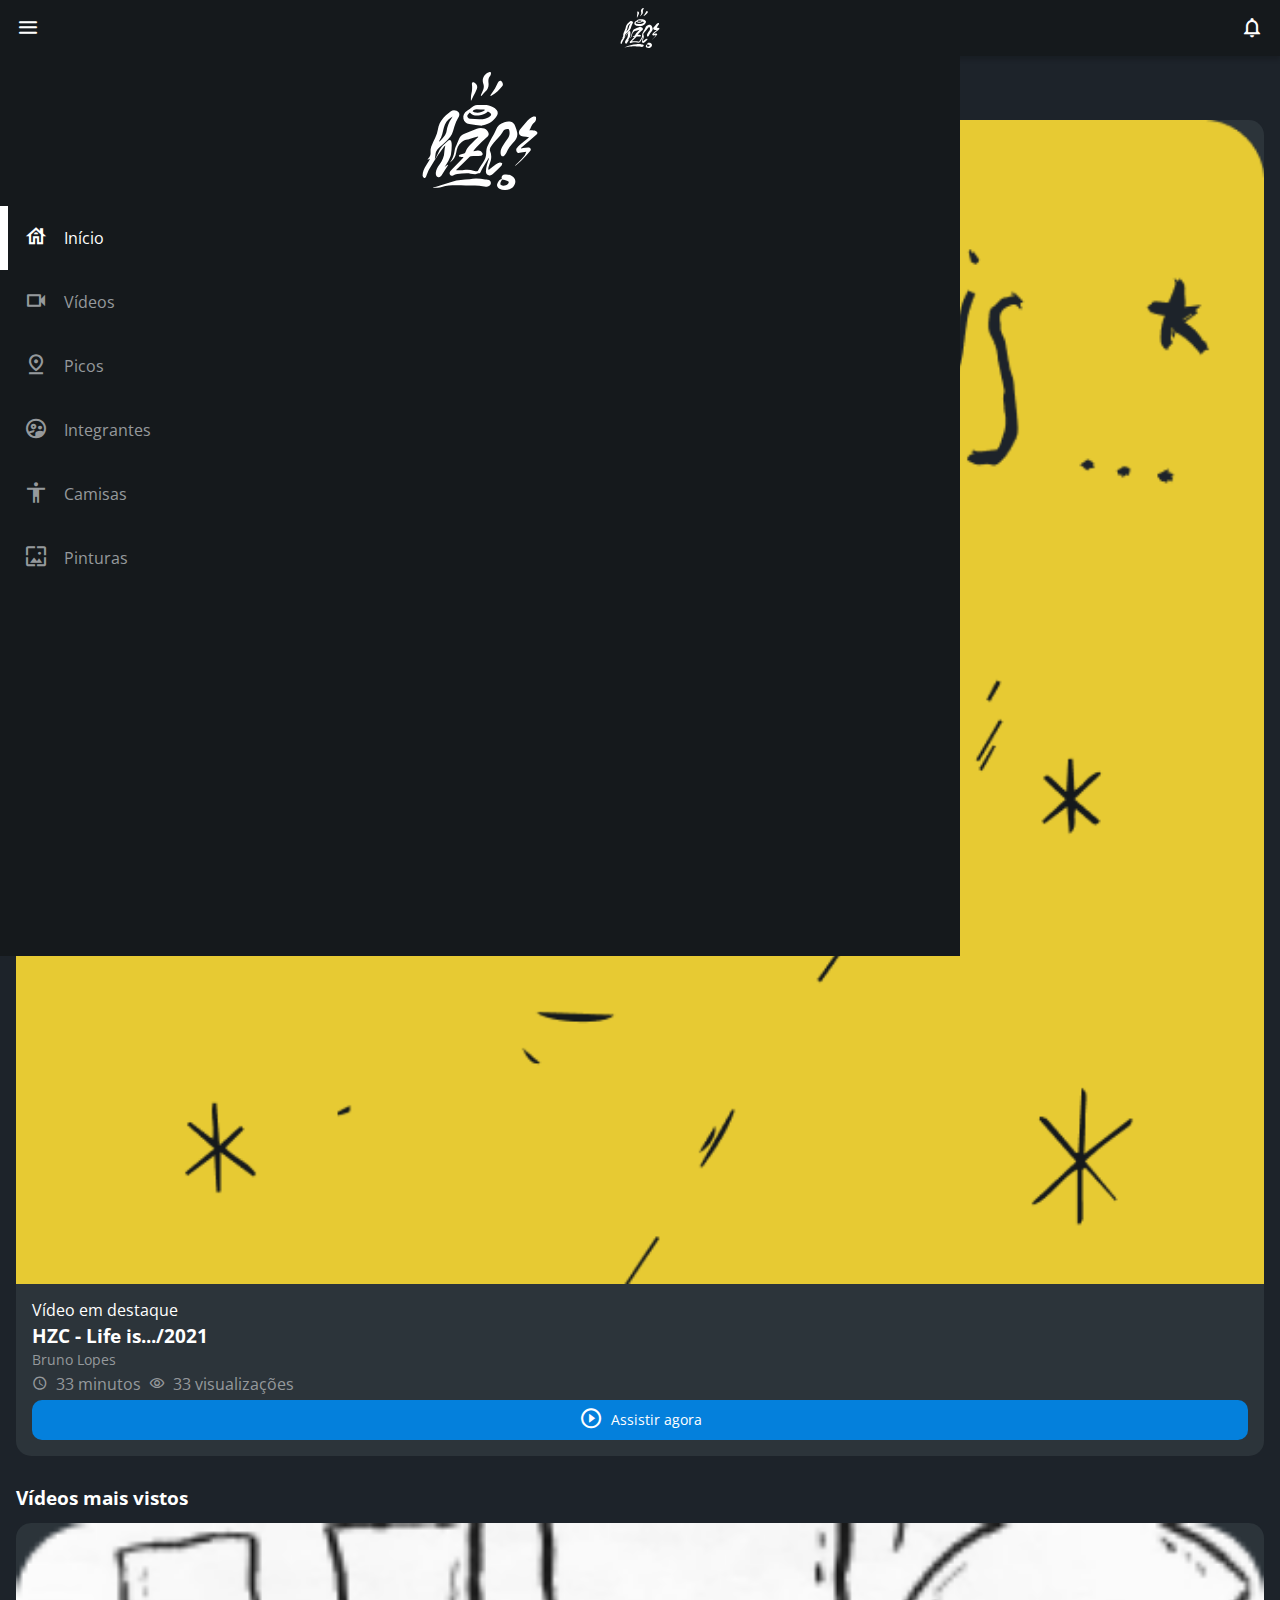
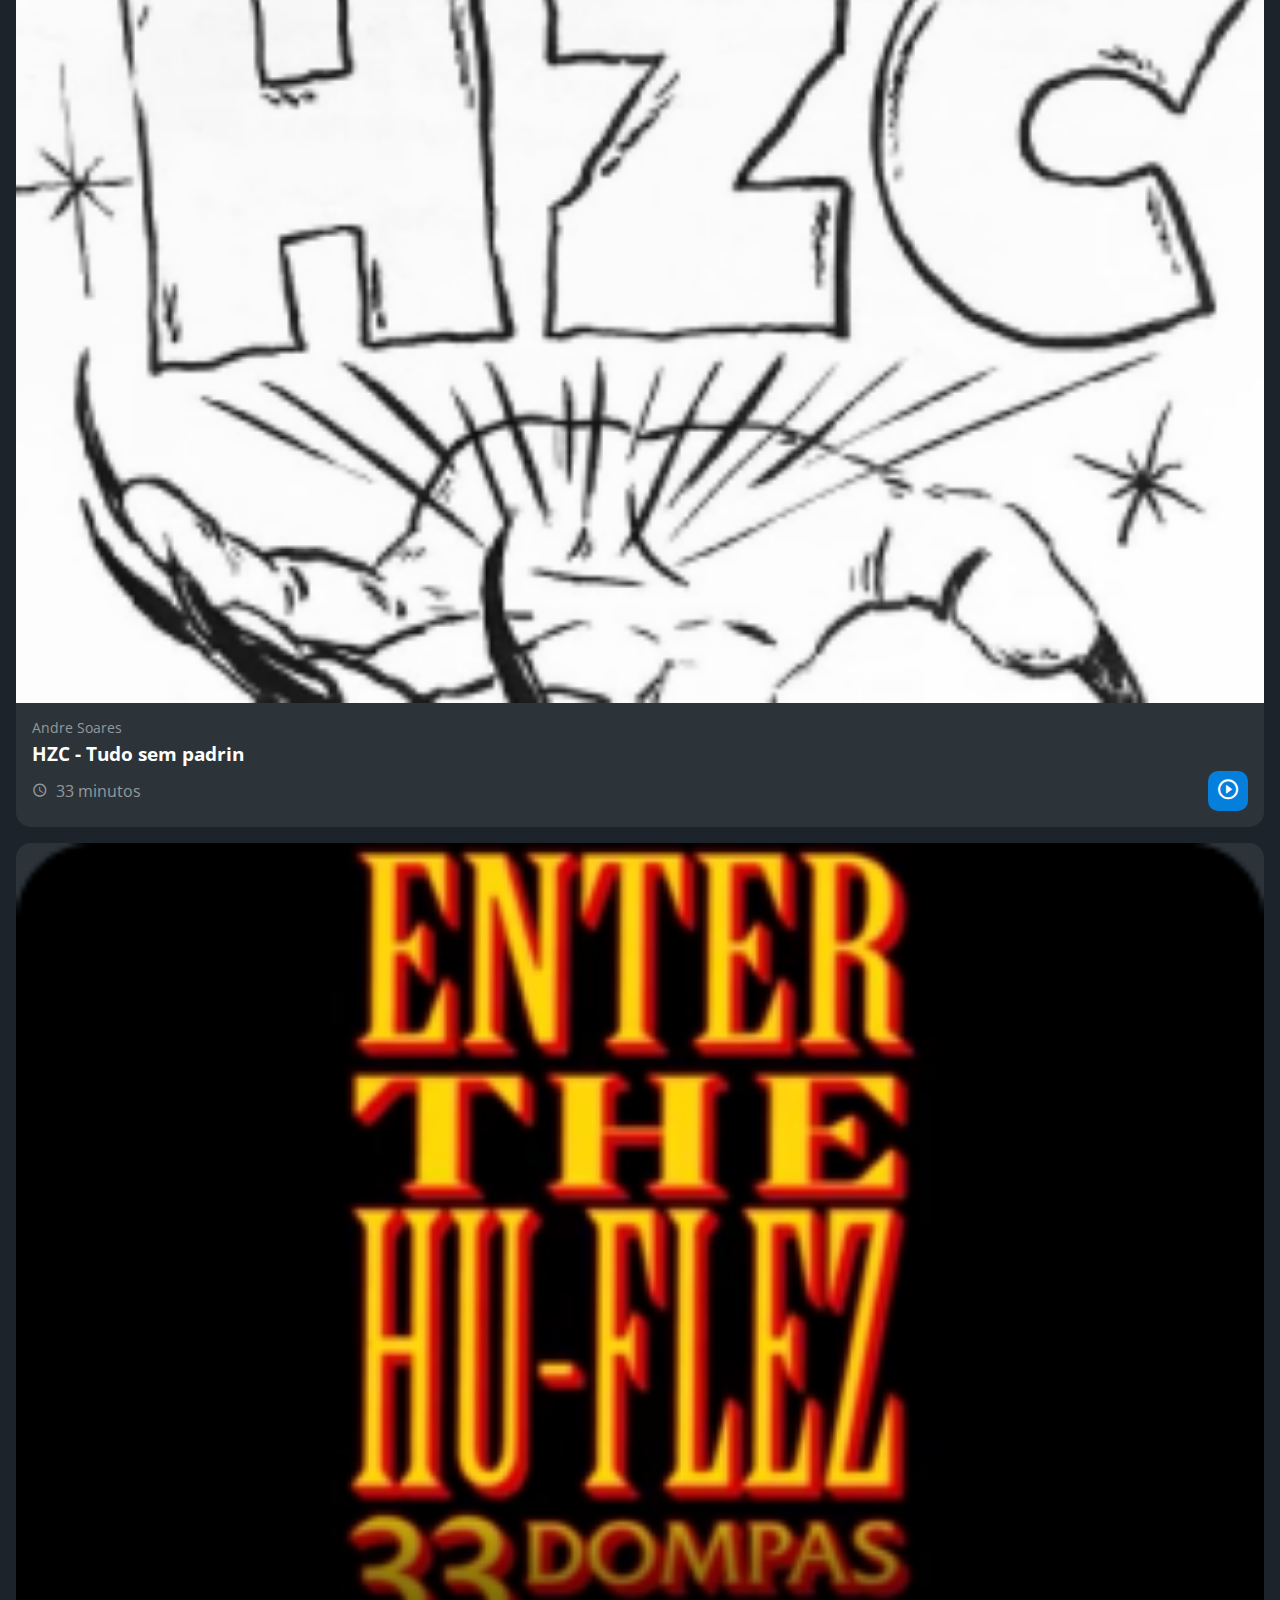
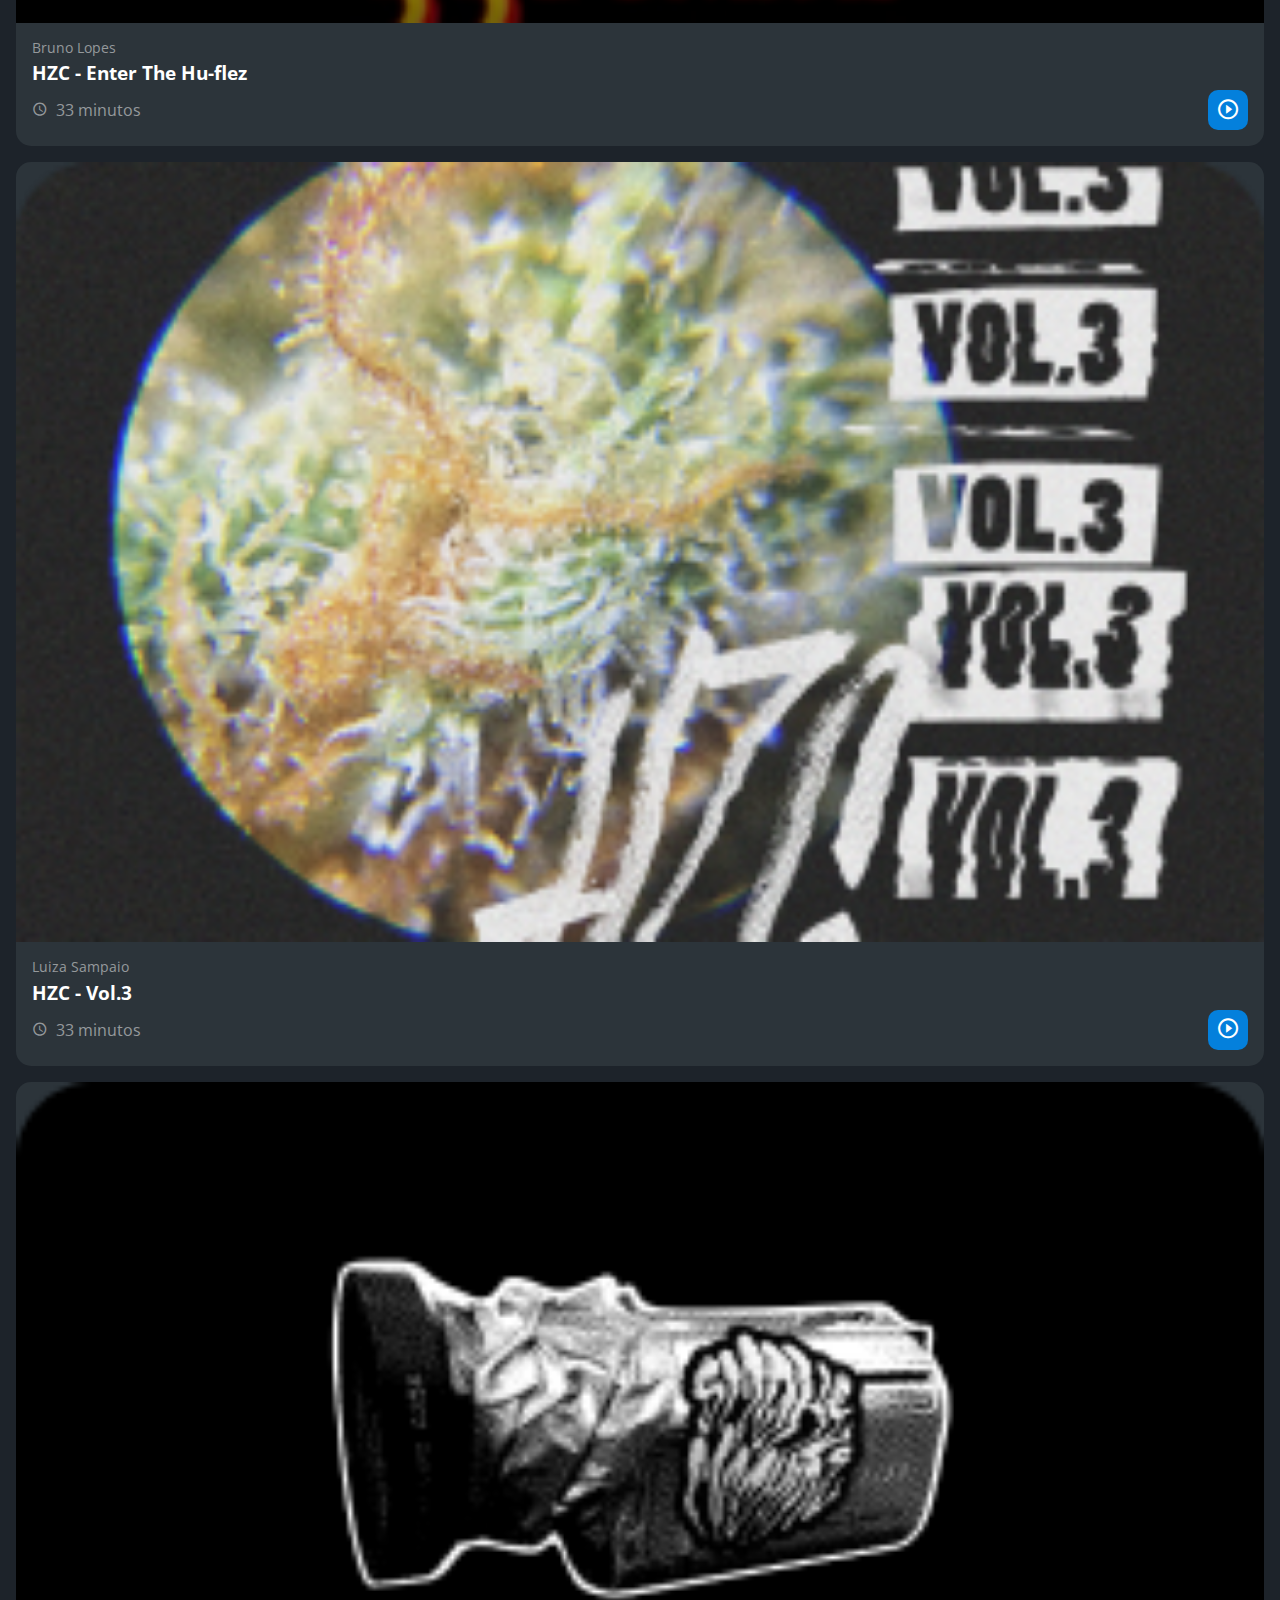
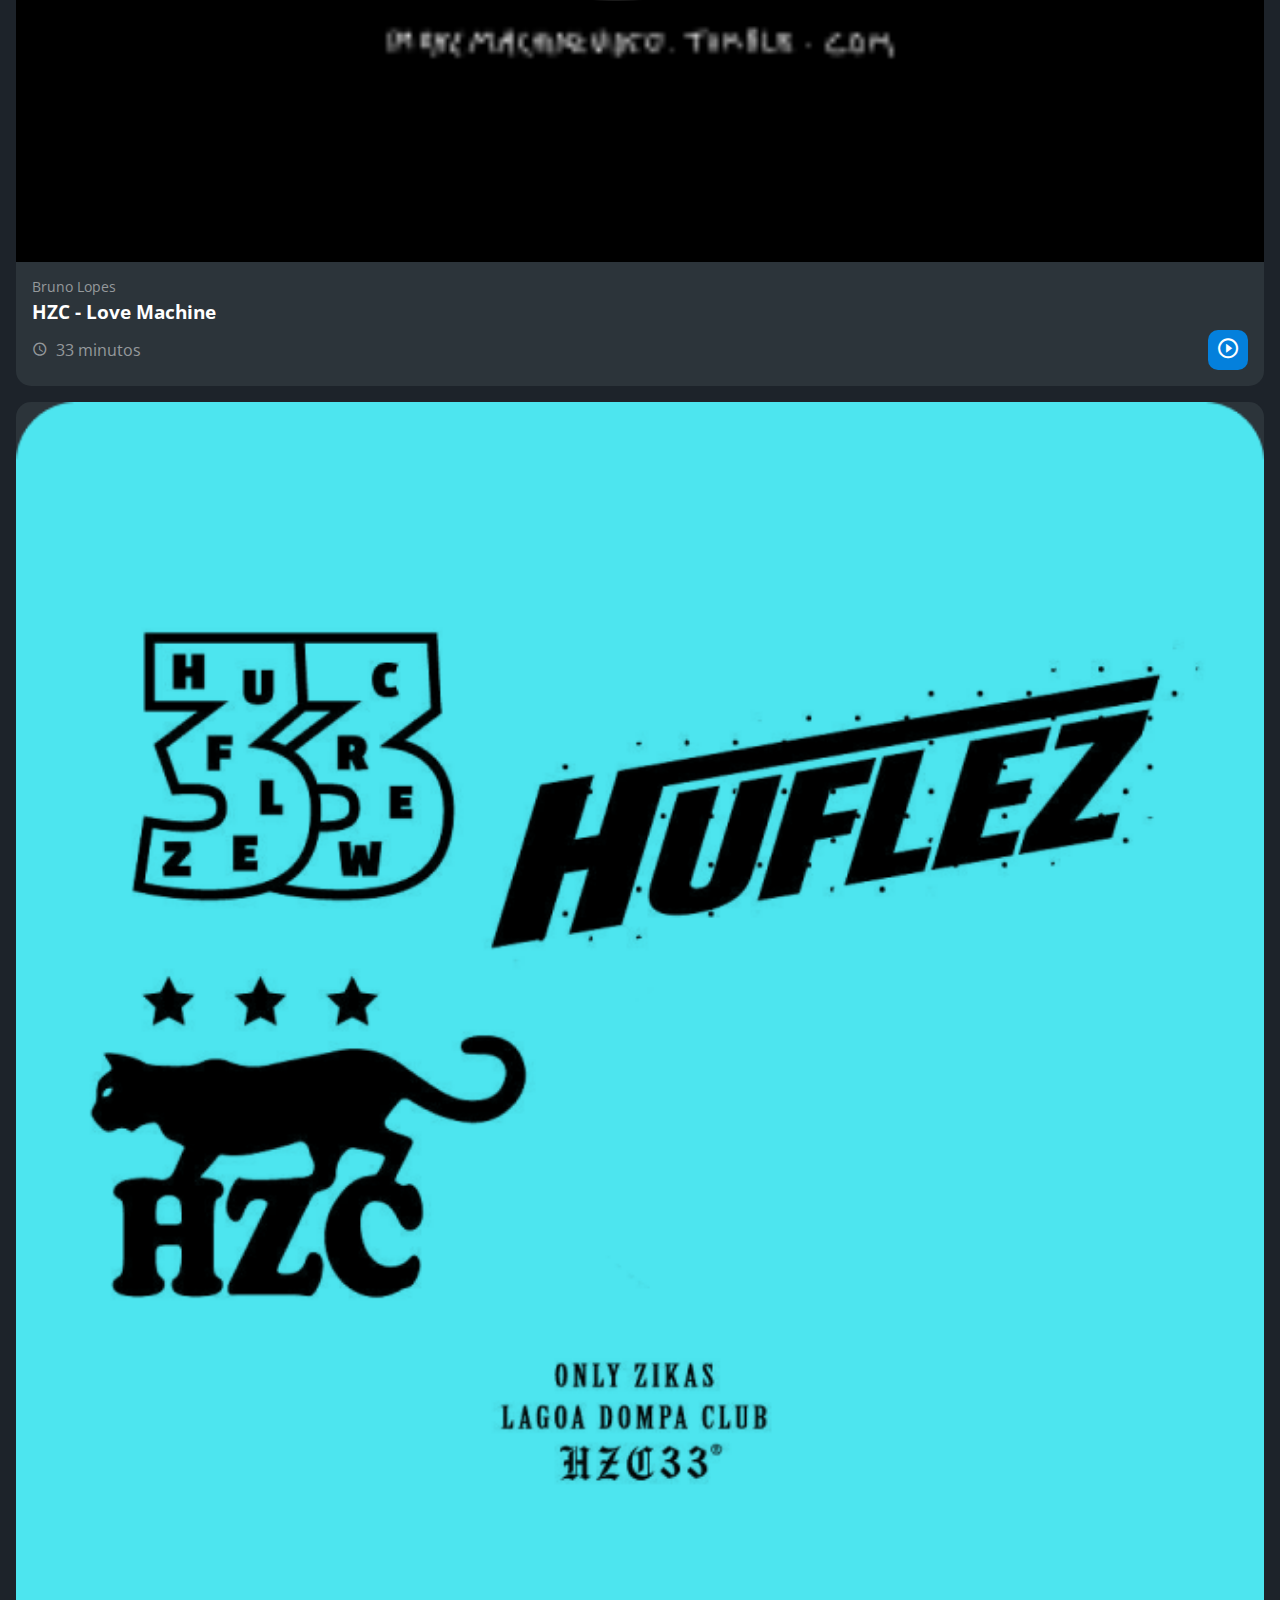
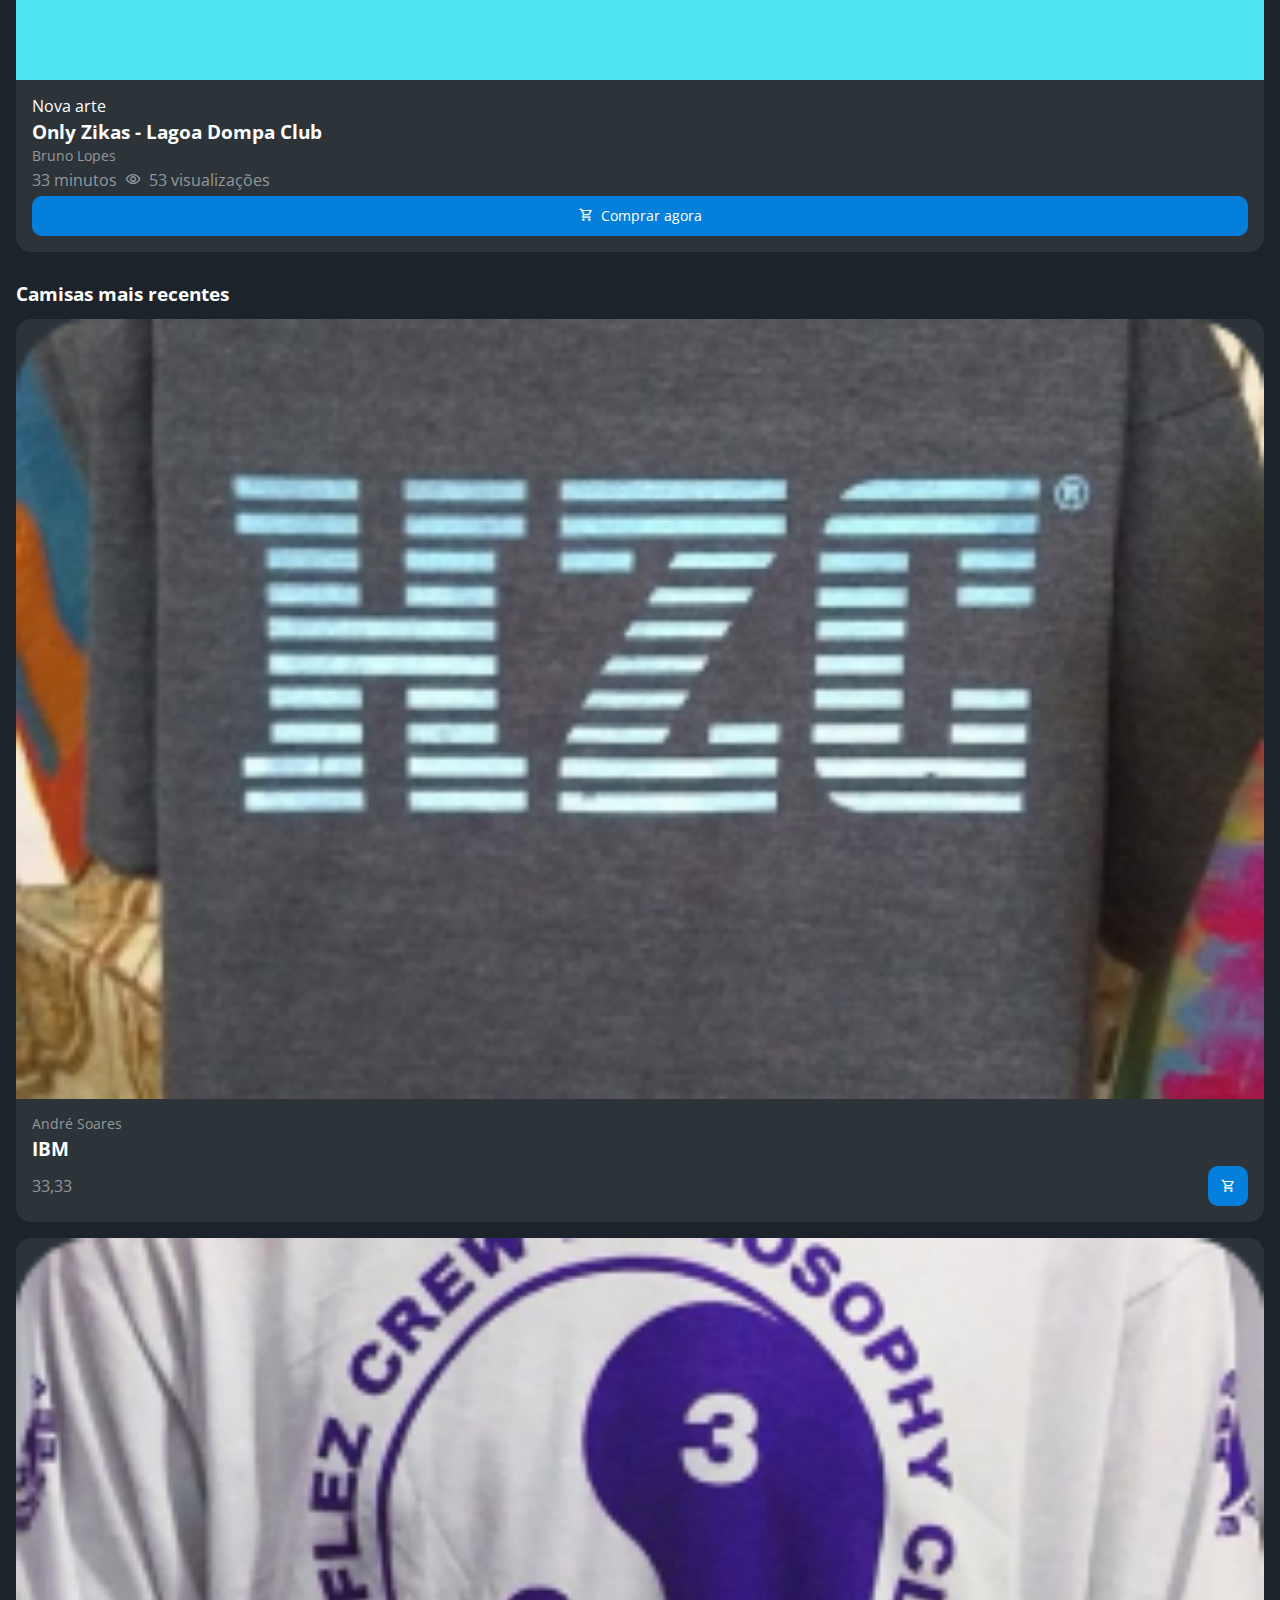
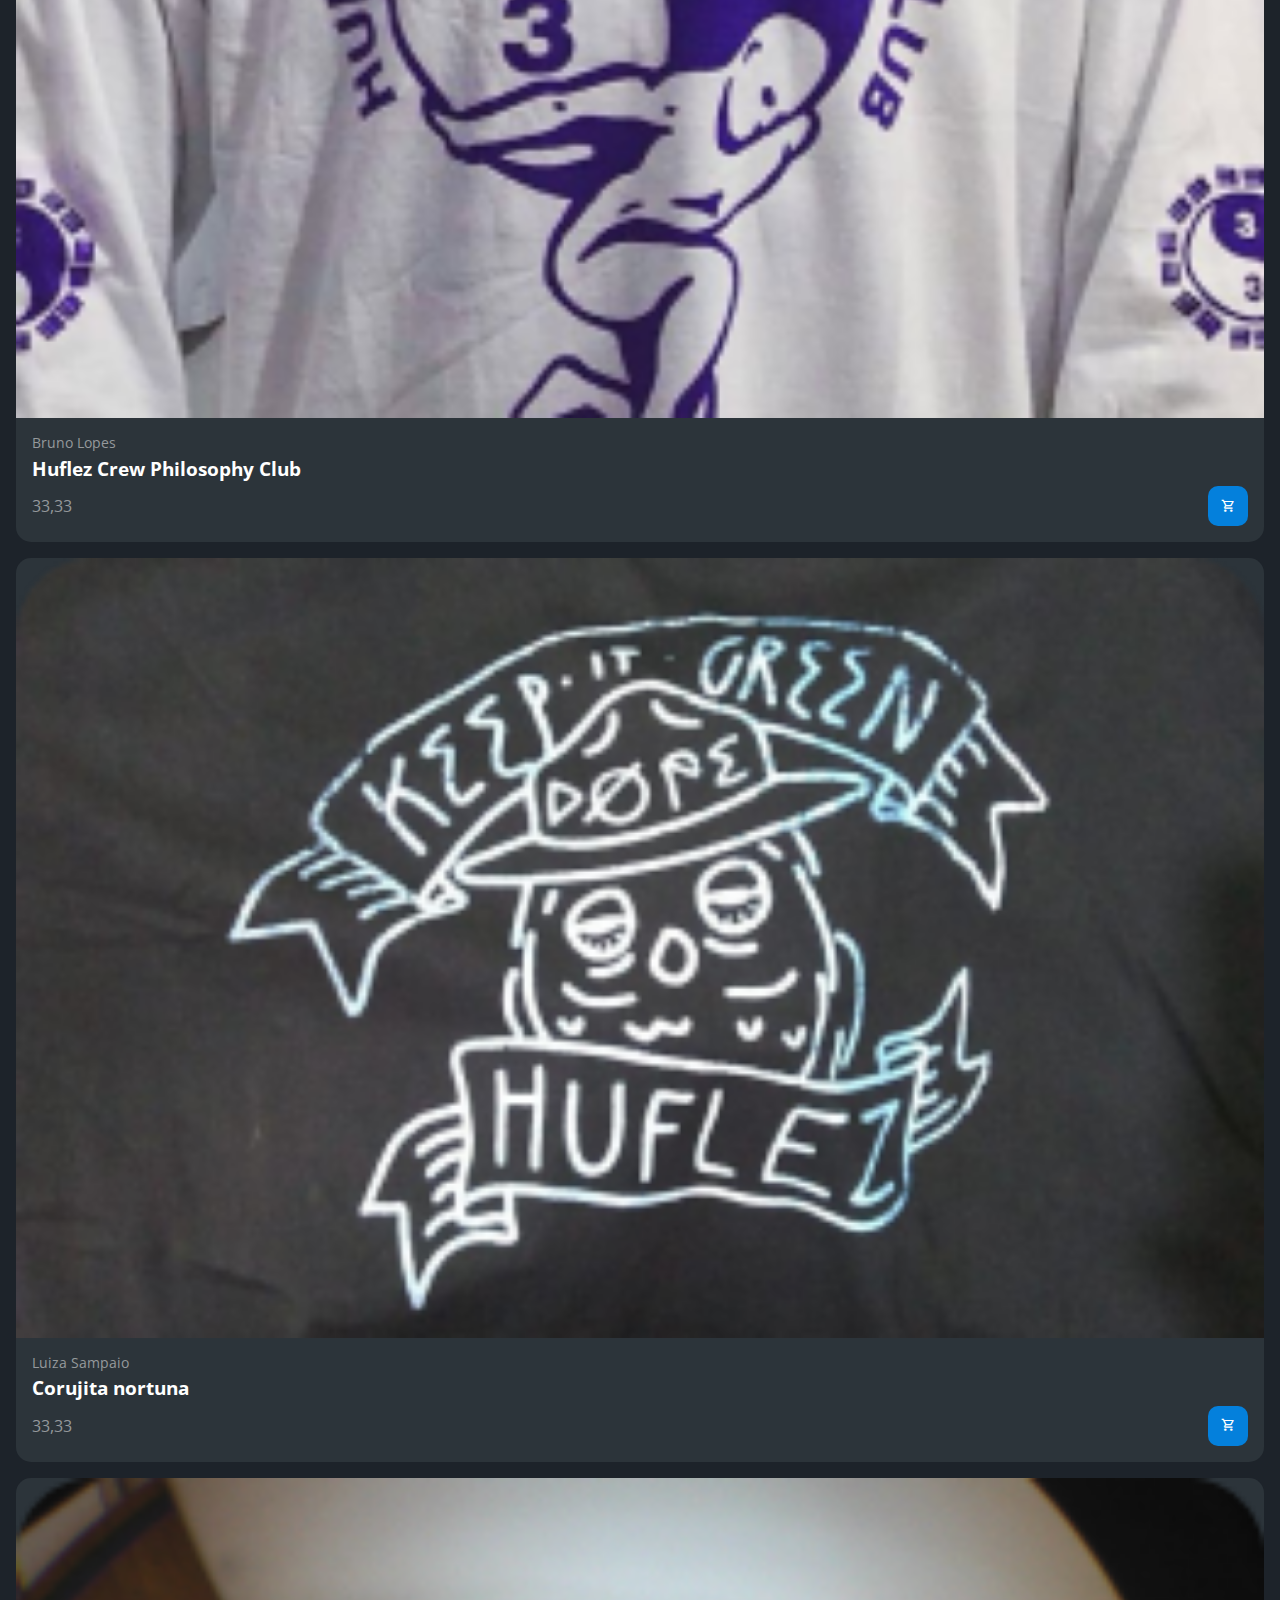
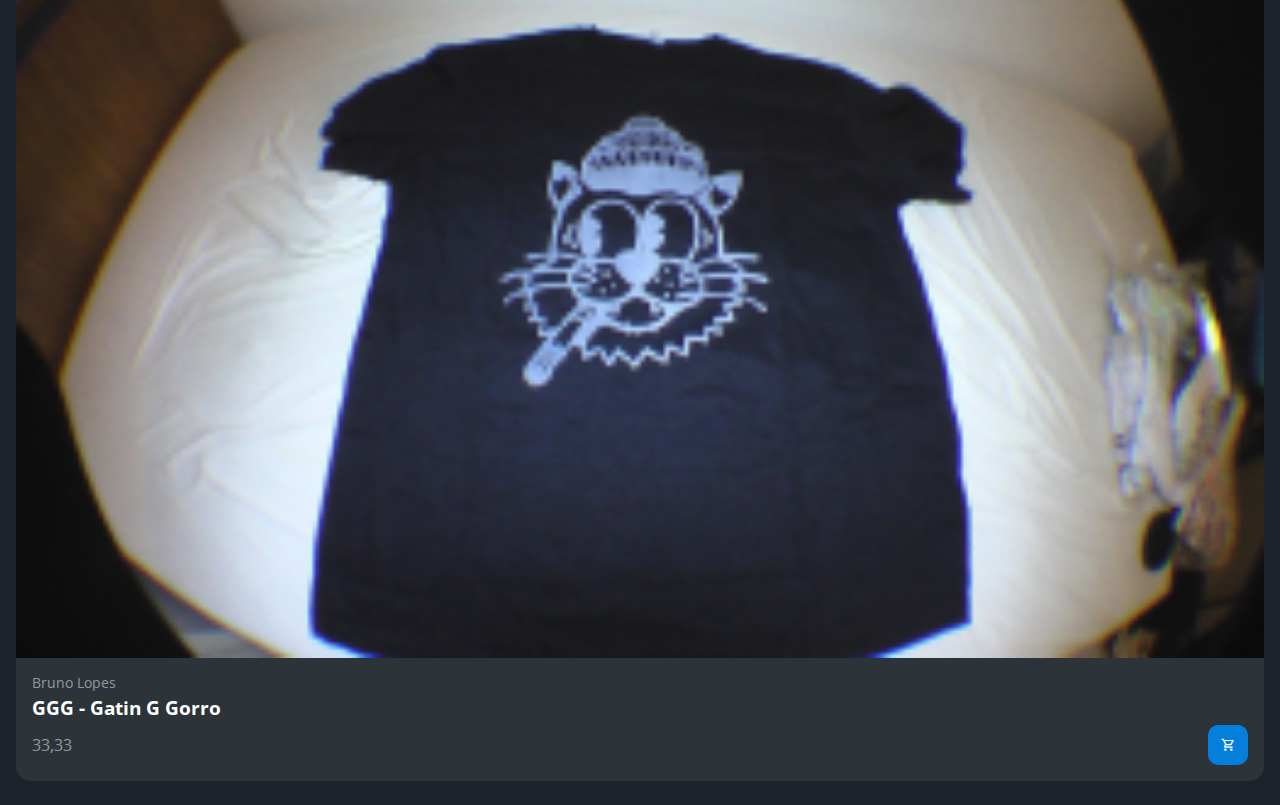
<file: index.html>
<!DOCTYPE html>
<html lang="pt-br">
<head>
    <meta charset="UTF-8">
    <meta http-equiv="X-UA-Compatible" content="IE=edge">
    <meta name="viewport" content="width=device-width, initial-scale=1.0">
    <title>HZC / HOME</title>
    <link rel="preconnect" href="https://fonts.googleapis.com">
    <link rel="preconnect" href="https://fonts.gstatic.com" crossorigin>
    <link rel="stylesheet" href="https://fonts.googleapis.com/css2?family=Open+Sans:wght@400;600;700&display=swap">
    <link rel="stylesheet" href="./assets/css/reset.css">
    <link rel="stylesheet" href="./assets/css/style.css">
    <link rel="stylesheet" href="./assets/css/media-query.css" >

</head>
<body>
    <header class="cabecalho">
        <button class="cabecalho__menu" aria-label="Menu"><i></i></button>
        <img src="./assets/img/logo.svg" alt="Logotipo da HZC" class="cabecalho__logo">
        <p class="cabecalho__perfil">Bruno Lopes</p>
        <button class="cabecalho__notificacao" aria-label="Notificação"><i></i></button>
    </header>
    <nav class="menu-lateral menu-lateral--ativo">
        <img src="./assets/img/logo.svg" alt="Logotipo HZC" class="menu-lateral__logo">
        <a href="#" class="menu-lateral__link menu-lateral__link--inicio menu-lateral__link--ativo" >Início</a>
        <a href="#" class="menu-lateral__link menu-lateral__link--videos">Vídeos</a>
        <a href="#" class="menu-lateral__link menu-lateral__link--picos">Picos</a>
        <a href="#" class="menu-lateral__link menu-lateral__link--integrantes">Integrantes</a>
        <a href="#" class="menu-lateral__link menu-lateral__link--camisas">Camisas</a>
        <a href="#" class="menu-lateral__link menu-lateral__link--pinturas">Pinturas</a>
    </nav>
    <main class="principal">
        <h2 class="titulo-pagina">Início</h2>
        <article class="cartao cartao--destaque destaque-video">
            <img src="./assets/img/banner-mobile_1.png" alt="Banner do cartão" class="cartao__imagem cartao__imagem--mobile">
            <img src="./assets/img/banner_1.png" alt="Banner do cartão" class="cartao__imagem cartao__imagem--desktop">
            <div class="cartao__conteudo">
                <p class="cartao__destaque">Vídeo em destaque</p>
                <h3 class="cartao__titulo">HZC - Life is.../2021</h3>
                <p class="cartao__perfil">Bruno Lopes</p>
                <p class="cartao__info cartao__info--tempo">33 minutos</p>
                <p class="cartao__info cartao__info--visualizacao">33 visualizações</p>
                <button class="cartao__botao cartao__botao--play  cartao__botao--destaque">Assistir agora</button>
            </div>
        </article>

        <article class="cartao cartao--recentes videos-recentes">
            <h3 class="cartao__titulo">Vídeos recentes</h3>
            <a href="#" class="cartao__link">Ver todos</a>
            <ul class="cartao__lista">
                <li class="cartao__item">
                    <img src="./assets/img/miniatura_1.png" alt="Thumbnail" class="cartao__intem-thumbnail">
                    <h4 class="cartao__item-titulo">HZC - Love Machine</h4>
                    <p class="cartao__intem-perfil">Bruno Lopez</p>
                </li>

                <li class="cartao__item">
                    <img src="./assets/img/miniatura_1.png" alt="Thumbnail" class="cartao__intem-thumbnail">
                    <h4 class="cartao__item-titulo">HZC - Love Machine</h4>
                    <p class="cartao__intem-perfil">Bruno Lopez</p>
                </li>

                <li class="cartao__item">
                    <img src="./assets/img/miniatura_1.png" alt="Thumbnail" class="cartao__intem-thumbnail">
                    <h4 class="cartao__item-titulo">HZC - Love Machine</h4>
                    <p class="cartao__intem-perfil">Bruno Lopez</p>
                </li>

                <li class="cartao__item">
                    <img src="./assets/img/miniatura_1.png" alt="Thumbnail" class="cartao__intem-thumbnail">
                    <h4 class="cartao__item-titulo">HZC - Love Machine</h4>
                    <p class="cartao__intem-perfil">Bruno Lopez</p>
                </li>

                <li class="cartao__item">
                    <img src="./assets/img/miniatura_1.png" alt="Thumbnail" class="cartao__intem-thumbnail">
                    <h4 class="cartao__item-titulo">HZC - Love Machine</h4>
                    <p class="cartao__intem-perfil">Bruno Lopez</p>
                </li>
            </ul>
        </article>

        <section class="secao secao-videos">
            <h3 class="titulo-secao">Vídeos mais vistos</h3>
            <article class="cartao">
                <img src="./assets/img/video_1.png" alt="Vídeo" class="cartao__imagem">
                <div class="cartao__conteudo">
                    <p class="cartao__perfil">Andre Soares</p>
                    <h3 class="cartao__titulo">HZC - Tudo sem padrin</h3>
                    <p class="cartao__info cartao__info--tempo">33 minutos</p>
                    <button class="cartao__botao cartao__botao--play" aria-label="Assistir agora"></button>
                </div>
            </article>
            <article class="cartao">
                <img src="./assets/img/video_2.png" alt="Vídeo" class="cartao__imagem">
                <div class="cartao__conteudo">
                    <p class="cartao__perfil">Bruno Lopes</p>
                    <h3 class="cartao__titulo">HZC - Enter The Hu-flez</h3>
                    <p class="cartao__info cartao__info--tempo">33 minutos</p>
                    <button class="cartao__botao cartao__botao--play" aria-label="Assistir agora"></button>
                </div>
            </article>
            <article class="cartao">
                <img src="./assets/img/video_3.png" alt="Vídeo" class="cartao__imagem">
                <div class="cartao__conteudo">
                    <p class="cartao__perfil">Luiza Sampaio</p>
                    <h3 class="cartao__titulo">HZC - Vol.3</h3>
                    <p class="cartao__info cartao__info--tempo">33 minutos</p>
                    <button class="cartao__botao cartao__botao--play" aria-label="Assistir agora"></button>
                </div>
            </article>
            <article class="cartao">
                <img src="./assets/img/video_4.png" alt="Vídeo" class="cartao__imagem">
                <div class="cartao__conteudo">
                    <p class="cartao__perfil">Bruno Lopes</p>
                    <h3 class="cartao__titulo">HZC - Love Machine</h3>
                    <p class="cartao__info cartao__info--tempo">33 minutos</p>
                    <button class="cartao__botao cartao__botao--play" aria-label="Assistir agora"></button>
                </div>
            </article>
        </section>

        <article class="cartao cartao--recentes produto-recentes">
            <h3 class="cartao__titulo">Vídeos recentes</h3>
            <a href="#" class="cartao__link">Ver todos</a>
            <ul class="cartao__lista">
                <li class="cartao__item">
                    <img src="./assets/img/miniatura_1.png" alt="Thumbnail" class="cartao__intem-thumbnail">
                    <h4 class="cartao__item-titulo">HZC - Love Machine</h4>
                    <p class="cartao__intem-perfil">Bruno Lopez</p>
                </li>

                <li class="cartao__item">
                    <img src="./assets/img/miniatura_1.png" alt="Thumbnail" class="cartao__intem-thumbnail">
                    <h4 class="cartao__item-titulo">HZC - Love Machine</h4>
                    <p class="cartao__intem-perfil">Bruno Lopez</p>
                </li>

                <li class="cartao__item">
                    <img src="./assets/img/miniatura_1.png" alt="Thumbnail" class="cartao__intem-thumbnail">
                    <h4 class="cartao__item-titulo">HZC - Love Machine</h4>
                    <p class="cartao__intem-perfil">Bruno Lopez</p>
                </li>

                <li class="cartao__item">
                    <img src="./assets/img/miniatura_1.png" alt="Thumbnail" class="cartao__intem-thumbnail">
                    <h4 class="cartao__item-titulo">HZC - Love Machine</h4>
                    <p class="cartao__intem-perfil">Bruno Lopez</p>
                </li>

                <li class="cartao__item">
                    <img src="./assets/img/miniatura_1.png" alt="Thumbnail" class="cartao__intem-thumbnail">
                    <h4 class="cartao__item-titulo">HZC - Love Machine</h4>
                    <p class="cartao__intem-perfil">Bruno Lopez</p>
                </li>
            </ul>
        </article>

                                   <!--Parte 02-->

        <article class="cartao cartao--destaque destaque-produtos">
            <img src="./assets/img/banner-mobile_2.png" alt="Banner Hu-flez" class="cartao__imagem cartao__imagem--mobile">
            <img src="./assets/img/banner_2.png" alt="Banner Hu-flez" class="cartao__imagem cartao__imagem--desktop">
            <div class="cartao__conteudo">
                <p class="cartao__destaque">Nova arte</p>
                <h3 class="cartao__titulo">Only Zikas - Lagoa Dompa Club</h3>
                <p class="cartao__perfil">Bruno Lopes</p>
                <p class="cartao__info cartao__info--preco">33 minutos</p>
                <p class="cartao__info cartao__info--visualizacao">53 visualizações</p>
                <button class="cartao__botao cartao__botao--compra  cartao__botao--destaque">Comprar agora</button>
            </div>
        </article>
        <section class="secao secao-produtos">
            <h3 class="titulo-secao">Camisas mais recentes</h3>
            <article class="cartao">
                <img src="./assets/img/produto_1.png" alt="Vídeo" class="cartao__imagem">
                <div class="cartao__conteudo">
                    <p class="cartao__perfil">André Soares</p>
                    <h3 class="cartao__titulo">IBM</h3>
                    <p class="cartao__info cartao__info--preco">33,33</p>
                    <button class="cartao__botao cartao__botao--compra" aria-label="Adicionar ao carrinho"></button>
                </div>
            </article>
            <article class="cartao">
                <img src="./assets/img/produto_2.png" alt="Vídeo" class="cartao__imagem">
                <div class="cartao__conteudo">
                    <p class="cartao__perfil">Bruno Lopes</p>
                    <h3 class="cartao__titulo">Huflez Crew Philosophy Club</h3>
                    <p class="cartao__info cartao__info--preco">33,33</p>
                    <button class="cartao__botao cartao__botao--compra" aria-label="Adicionar ao carrinho"></button>
                </div>
            </article>
            <article class="cartao">
                <img src="./assets/img/produto_3.png" alt="Vídeo" class="cartao__imagem">
                <div class="cartao__conteudo">
                    <p class="cartao__perfil">Luiza Sampaio</p>
                    <h3 class="cartao__titulo">Corujita nortuna</h3>
                    <p class="cartao__info cartao__info--preco">33,33</p>
                    <button class="cartao__botao cartao__botao--compra" aria-label="Adicionar ao carrinho"></button>
                </div>
            </article>
            <article class="cartao">
                <img src="./assets/img/produto_4.png" alt="Vídeo" class="cartao__imagem">
                <div class="cartao__conteudo">
                    <p class="cartao__perfil">Bruno Lopes</p>
                    <h3 class="cartao__titulo">GGG - Gatin G Gorro</h3>
                    <p class="cartao__info cartao__info--preco">33,33</p>
                    <button class="cartao__botao cartao__botao--compra" aria-label="Adicionar ao carrinho"></button>
                </div>
            </article>
        </section>
    </main>
    <script src="./index.js"></script>
</body>
</html>
</file>
<file: assets/css/style.css>
@charset "UTF-8";

@font-face {
    font-family: 'icones';
    src: url(../font/icones.ttf);
}

body {
    background-color: #1D232A;
    font-family: 'Open Sans', 'icones', sans-serif;
    color: #FFFFFF;
}

    /*
        Aplicamos a propriedade display: flex no elemento que irá se transformar em um (flex container).

        Elementos que são flex container podem usar propriedades de disposição de elementos como (justify-content) e (align-items).

    */

.cabecalho {
    display: flex;
    justify-content: space-between; /* <----  Move com os elementos na Horizontal*/
    align-items: center;  /* <----  Move os elementos na Vertical*/
    background-color: #15191C;
    padding: 8px 16px;
    box-shadow: 0px 4px 4px rgba(0, 0, 0, 0.16);
}

.cabecalho__menu i::before {
    content: "\e904";
    font-size: 24px;
}

.cabecalho__notificacao i::before {
    content: "\e906";
    font-size: 24px;
}

.cabecalho__logo {
    width: 40px;
}

.cabecalho__perfil {
    display: none;
}

.menu-lateral {
    display: flex;
    flex-direction: column;
    background-color: #15191C;
    width: 75vw;
    height: 100vh;

    position: absolute;
    left: -100vw;
    transition: .25s;
}

.menu-lateral--ativo {
    left: 0;
    transition: .25s;
}

.menu-lateral__logo {
    width: 118px;
    align-self: center;
    padding: 16px;
}

.menu-lateral__link {
    height: 64px;
    color: #95999C;
    padding-left: 64px;
    display: flex;
    align-items: center;
}

.menu-lateral__link--ativo {
    color: #FFFFFF;
    padding-left: 56px;
    border-left: 8px solid #FFFFFF;
}

.menu-lateral__link::before {
    content: "\e900";
    width: 24px;
    height: 24px;
    font-size: 24px;
    position: absolute;
    left: 24px;
}

.menu-lateral__link--inicio::before {
    content: "\e902";
}

.menu-lateral__link--videos::before {
    content: "\e90e";
}

.menu-lateral__link--picos::before {
    content: "\e909";
}

.menu-lateral__link--integrantes::before {
    content: "\e903";
}

.menu-lateral__link--camisas::before {
    content: "\e900";
}

.menu-lateral__link--pinturas::before {
    content: "\e90a";
}

.principal {
    padding: 24px 16px;
    display: grid;
    gap: 16px;
}

.titulo-pagina {
    font-size: 1.5rem;
    font-weight: 700;
}

.titulo-secao {
    font-size: 1.2rem;
    font-weight: 700;
}

.cartao {
    width: 100%;
    border-radius: 15px;
    overflow: hidden;
    background-color: #2C343A;
}

.cartao--destaque {
    margin-bottom: 16px;
}

.cartao__conteudo {
    padding: 16px;
    display: grid;
    grid-template-columns: auto 1fr;
    gap: 8px;
}

.cartao__imagem--desktop {
    display: none;
}

.cartao__destaque {
    grid-column: span 2;
}

.cartao__titulo {
    font-size: 1.2rem;
    font-weight: 700;
    grid-column: span 2;
}

.cartao__perfil {
    color: #95999C;
    font-size: 0.9rem;
    grid-column: span 2;
}

.cartao__info {
    display: flex;
    align-items: center;
    color: #95999C;
}

.cartao__info--tempo::before {
    content: "\e90c";
    margin-right: 8px;    
}

.cartao__info--visualizacao::before {
    content: "\e90f";
    margin-right: 8px;    
}

.cartao__botao--compra::before {
    content: '\e901';
}  

.cartao__botao {
    display: flex;
    justify-content: center;
    align-items: center;
    background-color: #0480DC;
    width: 40px;
    height: 40px;
    border-radius: 10px;
    font-size: 0.9rem;
    justify-self: flex-end;
}

.cartao__botao--play::before {
    content: "\e90b";
    font-size: 24px;
}

.cartao__botao--destaque {
    width: 100%;
    grid-column: span 2;
}

.cartao__botao--destaque::before {
    margin-right: 8px;
}

.cartao--recentes {
    display: none;
}


.secao {
    display: grid;
    gap: 16px;
}
</file>
<file: assets/css/media-query.css>
@charset "UTF-8";

@media screen and (min-width: 1440px){
    body {
        display: grid;
        grid-template-columns: auto 1fr;
    }

    .cabecalho {
        background-color: #1D232A;
        display: grid;
        column-gap: 32px;
        grid-template-columns: 1fr auto;
        padding: 16px 60px;
        height: 80px;
        box-sizing: border-box;
        grid-column: 2;
    }

    .cabecalho__menu {
        display: none;
    }

    .menu-lateral {
        position: static;
        width: 200px;
        grid-column: 1;
        grid-row: 1 / span 2;
    }

    .cabecalho__logo {
        display: none;
    }

    .cabecalho__perfil {
        display: grid;
        grid-template-columns: repeat(3, auto);
        column-gap: 8px;
        align-items: center;
        justify-self: flex-end;
        color: #95999C;
        padding: 8px 32px;
        border-right: 1px solid #95999C;
    }

    .cabecalho__perfil::before {
        content: '';
        display: block;
        width: 32px;
        height: 32px;
        background: url(../img/profile_2.png) no-repeat center center;
        background-size: contain;
    }

    .cabecalho__perfil::after {
        content: '\e90d';
        color: white;
        font-size: 1.5rem;
    }

    .principal {
        display: grid;
        grid-template-columns: auto 1fr auto;
        grid-template-areas: 
            "titulo-pagina titulo-pagina titulo-pagina"
            "destaque-video destaque-video videos-recentes"
            "secao-videos secao-videos secao-videos"
            "produtos-recentes destaque-produtos destaque-produtos"
            "secao-produtos secao-produtos secao-produtos"
        ;   
        column-gap: 32px;
        padding: 16px 60px;
        grid-column: 2;
    }

    .cartao--destaque {
        margin-bottom: 0px;
    }

    .cartao__imagem--desktop {
        display: block;
    }

    .cartao__botao--destaque {
        grid-column: auto;
        padding: 16px 8px;
    }

    .cartao__imagem--mobile {
        display: none;
    }

    .cartao--recentes {
        display: grid;
        grid-template-columns: auto auto;
        align-items: center;
        row-gap: 24px;
        width: 256px;
        padding: 16px;
        box-sizing: border-box;
        align-self: flex-start;
    }

    .cartao--recentes .cartao__titulo {
        grid-column: auto;
    }

    .cartao__link {
        font-size: .8rem;
        font-weight: 600;
        color: #0480DC;
        justify-self: flex-end;
    }

    .cartao__lista {
        display: grid;
        row-gap: 16px;
        grid-column: span 2;
    }

    .cartao__item {
        display: grid;
        grid-template-columns: auto 1fr;
        gap: 8px;
    }

    .cartao__item-thumbnail {
        width: 32px;
        grid-row: span 2;
    }

    .cartao__item-titulo {
        font-size: .9rem;
        line-height: 1.2rem;
        font-weight: 700;
    }

    .cartao__item-perfil {
        font-size: .8rem;
        color: #95999C;
    }

    .secao {
        grid-template-columns: repeat(4, 1fr);
    }

    .titulo-secao {
        grid-column: span 4;
    }

    .destaque-video {
        grid-area: destaque-video;
    }
    
    .videos-recentes {
        grid-area: videos-recentes;
    }
    
    .secao-videos {
        grid-area: secao-videos;
    }
    
    .destaque-produtos {
        grid-area: destaque-produtos;
    }
    
    .produto-recentes {
        grid-area: produtos-recentes;
    }
    
    .secao-produtos {
        grid-area: secao-produtos;
    }

}
</file>
